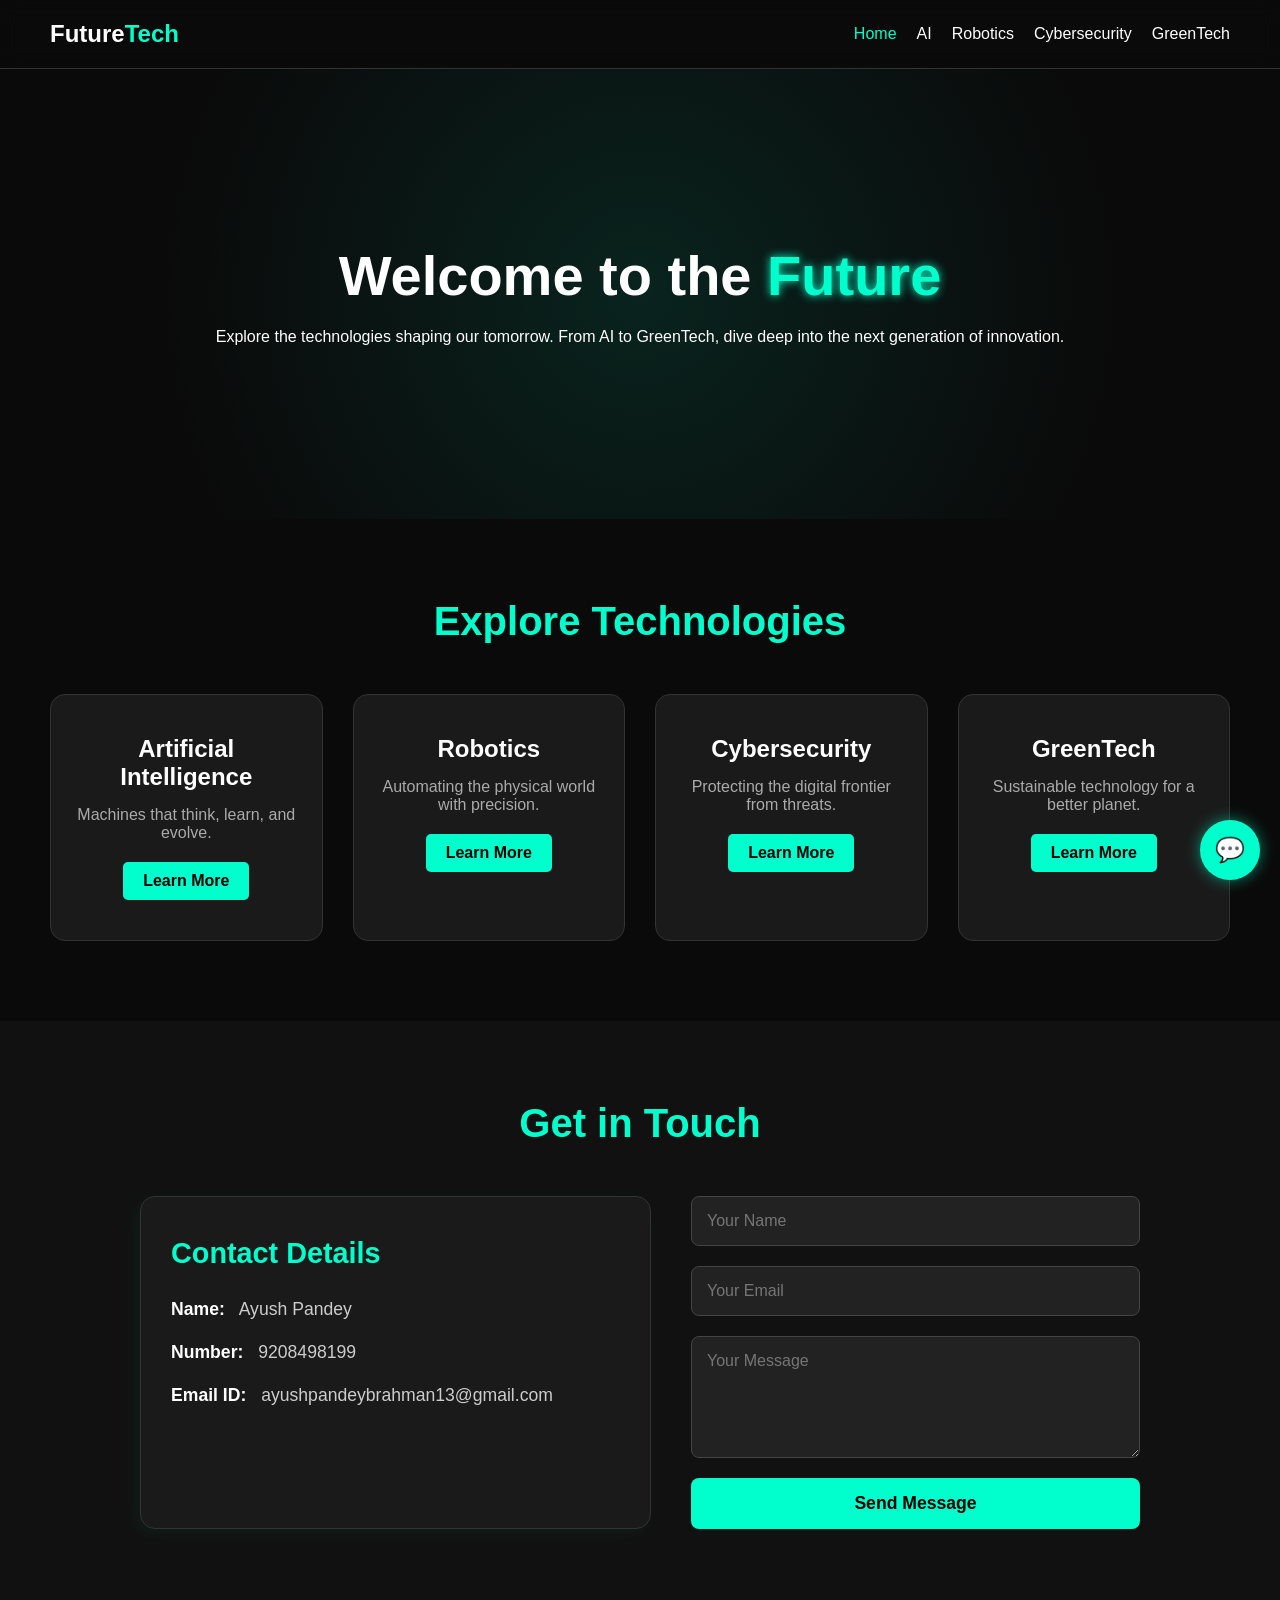
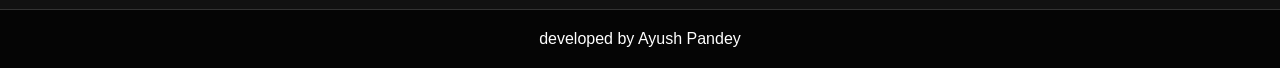
<file: index.html>
<!DOCTYPE html>
<html lang="en">
<head>
    <meta charset="UTF-8">
    <meta name="viewport" content="width=device-width, initial-scale=1.0">
    <title>Future Tech | Home</title>
    <link rel="stylesheet" href="style.css">
</head>
<body>

    <nav>
        <div class="logo">Future<span>Tech</span></div>
        <ul class="nav-links">
            <li><a href="index.html" class="active">Home</a></li>
            <li><a href="ai.html">AI</a></li>
            <li><a href="robotics.html">Robotics</a></li>
            <li><a href="cybersecurity.html">Cybersecurity</a></li>
            <li><a href="greentech.html">GreenTech</a></li>
        </ul>
    </nav>

    <main>
        <header class="hero">
            <div class="hero-content animate-fade">
                <h1>Welcome to the <span class="highlight">Future</span></h1>
                <p>Explore the technologies shaping our tomorrow. From AI to GreenTech, dive deep into the next generation of innovation.</p>
            </div>
        </header>

        <section class="tech-section">
            <h2 class="section-title">Explore Technologies</h2>
            <div class="grid-container">
                <div class="card" onclick="location.href='ai.html'">
                    <h3>Artificial Intelligence</h3>
                    <p>Machines that think, learn, and evolve.</p>
                    <span class="btn">Learn More</span>
                </div>
                <div class="card" onclick="location.href='Robotics.html'">
                    <h3>Robotics</h3>
                    <p>Automating the physical world with precision.</p>
                    <span class="btn">Learn More</span>
                </div>
                <div class="card" onclick="location.href='Cybersecurity.html'">
                    <h3>Cybersecurity</h3>
                    <p>Protecting the digital frontier from threats.</p>
                    <span class="btn">Learn More</span>
                </div>
                <div class="card" onclick="location.href='Greentech.html'">
                    <h3>GreenTech</h3>
                    <p>Sustainable technology for a better planet.</p>
                    <span class="btn">Learn More</span>
                </div>
            </div>
        </section>

        <section class="contact-section">
            <h2 class="section-title">Get in Touch</h2>
            <div class="contact-container animate-fade">
                
                <div class="contact-info">
                    <h3>Contact Details</h3>
                    <p><strong>Name:</strong> Ayush Pandey</p>
                    <p><strong>Number:</strong> 9208498199</p>
                    <p><strong>Email ID:</strong> ayushpandeybrahman13@gmail.com</p>
                </div>

                <form class="contact-form" action="https://formsubmit.co/ayushpandeybrahman13@gmail.com" method="POST">
                    <input type="hidden" name="_captcha" value="false">
                    <input type="hidden" name="_subject" value="New Submission on Future Tech Portfolio!">
                    
                    <input type="text" name="name" placeholder="Your Name" required>
                    <input type="email" name="email" placeholder="Your Email" required>
                    <textarea name="message" rows="5" placeholder="Your Message" required></textarea>
                    <button type="submit">Send Message</button>
                </form>

            </div>
        </section>
    </main>

    <div class="chatbot-container">
        <button class="chat-toggle" id="chatToggle">💬</button>
        <div class="chat-box" id="chatBox">
            <div class="chat-header">TechBot 🤖</div>
            <div class="chat-body" id="chatBody">
                <p class="bot-msg">Hi! How can I help you with Future Tech today?</p>
            </div>
            <div class="chat-input">
                <input type="text" id="userInput" placeholder="Type a message...">
                <button id="sendBtn">Send</button>
            </div>
        </div>
    </div>

    <footer>
        <p>developed by Ayush Pandey</p>
    </footer>

    <script src="script.js"></script>
</body>
</html>
</file>
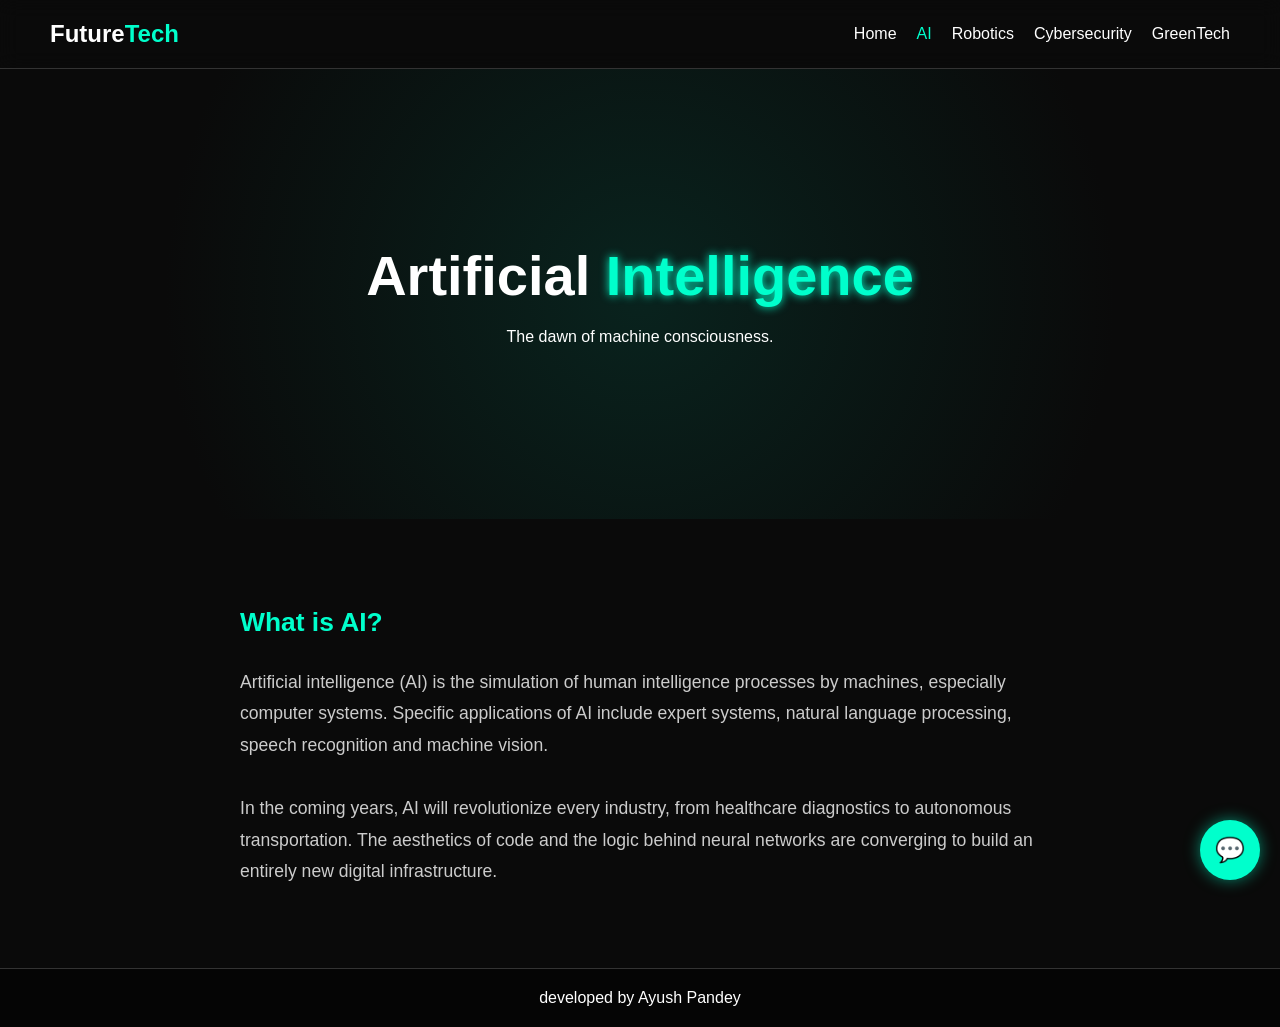
<file: ai.html>
<!DOCTYPE html>
<html lang="en">
<head>
    <meta charset="UTF-8">
    <meta name="viewport" content="width=device-width, initial-scale=1.0">
    <title>Future Tech | AI</title>
    <link rel="stylesheet" href="style.css">
</head>
<body>

    <nav>
        <div class="logo">Future<span>Tech</span></div>
        <ul class="nav-links">
            <li><a href="index.html">Home</a></li>
            <li><a href="ai.html" class="active">AI</a></li>
            <li><a href="robotics.html">Robotics</a></li>
            <li><a href="cybersecurity.html">Cybersecurity</a></li>
            <li><a href="greentech.html">GreenTech</a></li>
        </ul>
    </nav>

    <main>
        <header class="hero">
            <div class="hero-content animate-fade">
                <h1>Artificial <span class="highlight">Intelligence</span></h1>
                <p>The dawn of machine consciousness.</p>
            </div>
        </header>

        <section class="tech-section animate-fade">
            <div class="details-container">
                <h2>What is AI?</h2>
                <p>Artificial intelligence (AI) is the simulation of human intelligence processes by machines, especially computer systems. Specific applications of AI include expert systems, natural language processing, speech recognition and machine vision.</p>
                <br>
                <p>In the coming years, AI will revolutionize every industry, from healthcare diagnostics to autonomous transportation. The aesthetics of code and the logic behind neural networks are converging to build an entirely new digital infrastructure.</p>
            </div>
        </section>
    </main>

    <div class="chatbot-container">
        <button class="chat-toggle" id="chatToggle">💬</button>
        <div class="chat-box" id="chatBox">
            <div class="chat-header">TechBot 🤖</div>
            <div class="chat-body" id="chatBody">
                <p class="bot-msg">Hi! Ready to dive into AI?</p>
            </div>
            <div class="chat-input">
                <input type="text" id="userInput" placeholder="Type a message...">
                <button id="sendBtn">Send</button>
            </div>
        </div>
    </div>

    <footer>
        <p>developed by Ayush Pandey</p>
    </footer>

    <script src="script.js"></script>
</body>
</html>
</file>
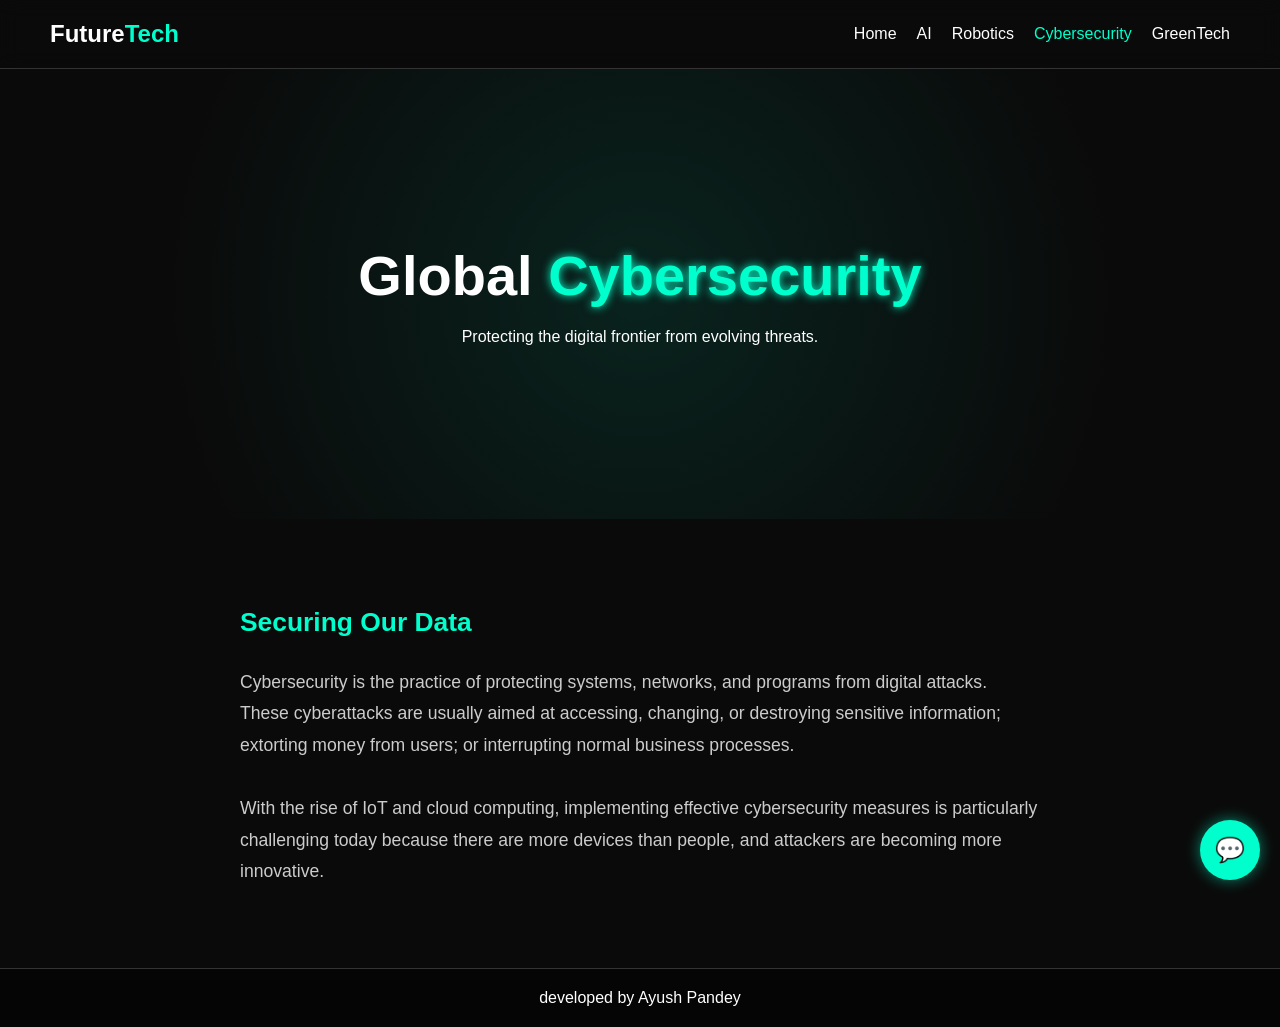
<file: cybersecurity.html>
<!DOCTYPE html>
<html lang="en">
<head>
    <meta charset="UTF-8">
    <meta name="viewport" content="width=device-width, initial-scale=1.0">
    <title>Future Tech | Cybersecurity</title>
    <link rel="stylesheet" href="style.css">
</head>
<body>

    <nav>
        <div class="logo">Future<span>Tech</span></div>
        <ul class="nav-links">
            <li><a href="index.html">Home</a></li>
            <li><a href="ai.html">AI</a></li>
            <li><a href="robotics.html">Robotics</a></li>
            <li><a href="cybersecurity.html" class="active">Cybersecurity</a></li>
            <li><a href="greentech.html">GreenTech</a></li>
        </ul>
    </nav>

    <main>
        <header class="hero">
            <div class="hero-content animate-fade">
                <h1>Global <span class="highlight">Cybersecurity</span></h1>
                <p>Protecting the digital frontier from evolving threats.</p>
            </div>
        </header>

        <section class="tech-section animate-fade">
            <div class="details-container">
                <h2>Securing Our Data</h2>
                <p>Cybersecurity is the practice of protecting systems, networks, and programs from digital attacks. These cyberattacks are usually aimed at accessing, changing, or destroying sensitive information; extorting money from users; or interrupting normal business processes.</p>
                <br>
                <p>With the rise of IoT and cloud computing, implementing effective cybersecurity measures is particularly challenging today because there are more devices than people, and attackers are becoming more innovative.</p>
            </div>
        </section>
    </main>

    <div class="chatbot-container">
        <button class="chat-toggle" id="chatToggle">💬</button>
        <div class="chat-box" id="chatBox">
            <div class="chat-header">TechBot 🤖</div>
            <div class="chat-body" id="chatBody">
                <p class="bot-msg">Hello! Curious about staying secure online?</p>
            </div>
            <div class="chat-input">
                <input type="text" id="userInput" placeholder="Type a message...">
                <button id="sendBtn">Send</button>
            </div>
        </div>
    </div>

    <footer>
        <p>developed by Ayush Pandey</p>
    </footer>

    <script src="script.js"></script>
</body>
</html>
</file>
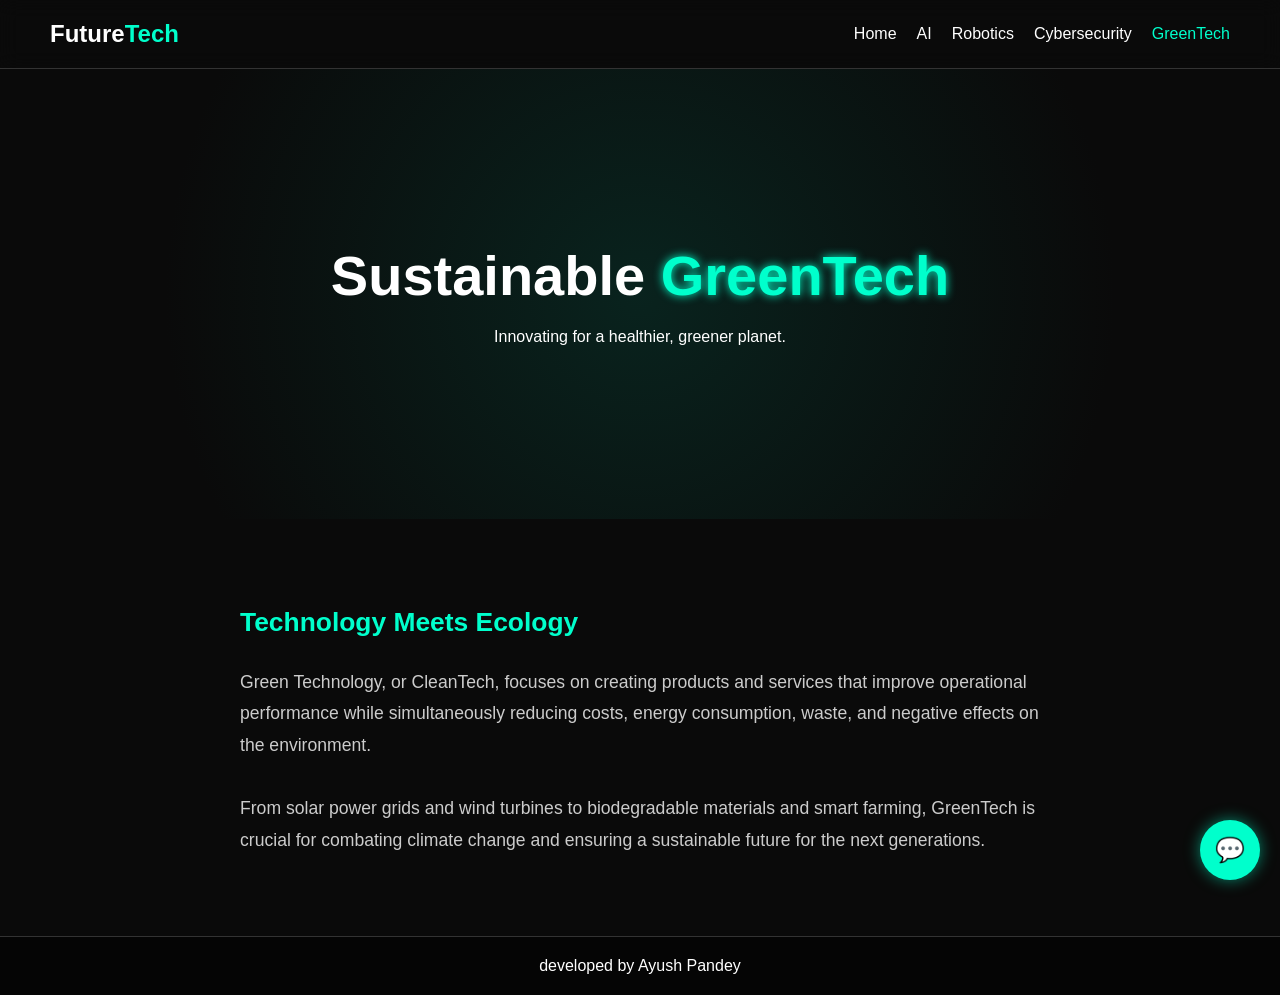
<file: greentech.html>
<!DOCTYPE html>
<html lang="en">
<head>
    <meta charset="UTF-8">
    <meta name="viewport" content="width=device-width, initial-scale=1.0">
    <title>Future Tech | GreenTech</title>
    <link rel="stylesheet" href="style.css">
</head>
<body>

    <nav>
        <div class="logo">Future<span>Tech</span></div>
        <ul class="nav-links">
            <li><a href="index.html">Home</a></li>
            <li><a href="ai.html">AI</a></li>
            <li><a href="robotics.html">Robotics</a></li>
            <li><a href="cybersecurity.html">Cybersecurity</a></li>
            <li><a href="greentech.html" class="active">GreenTech</a></li>
        </ul>
    </nav>

    <main>
        <header class="hero">
            <div class="hero-content animate-fade">
                <h1>Sustainable <span class="highlight">GreenTech</span></h1>
                <p>Innovating for a healthier, greener planet.</p>
            </div>
        </header>

        <section class="tech-section animate-fade">
            <div class="details-container">
                <h2>Technology Meets Ecology</h2>
                <p>Green Technology, or CleanTech, focuses on creating products and services that improve operational performance while simultaneously reducing costs, energy consumption, waste, and negative effects on the environment.</p>
                <br>
                <p>From solar power grids and wind turbines to biodegradable materials and smart farming, GreenTech is crucial for combating climate change and ensuring a sustainable future for the next generations.</p>
            </div>
        </section>
    </main>

    <div class="chatbot-container">
        <button class="chat-toggle" id="chatToggle">💬</button>
        <div class="chat-box" id="chatBox">
            <div class="chat-header">TechBot 🤖</div>
            <div class="chat-body" id="chatBody">
                <p class="bot-msg">Hi! Let's talk about saving the planet with GreenTech!</p>
            </div>
            <div class="chat-input">
                <input type="text" id="userInput" placeholder="Type a message...">
                <button id="sendBtn">Send</button>
            </div>
        </div>
    </div>

    <footer>
        <p>developed by Ayush Pandey</p>
    </footer>

    <script src="script.js"></script>
</body>
</html>
</file>
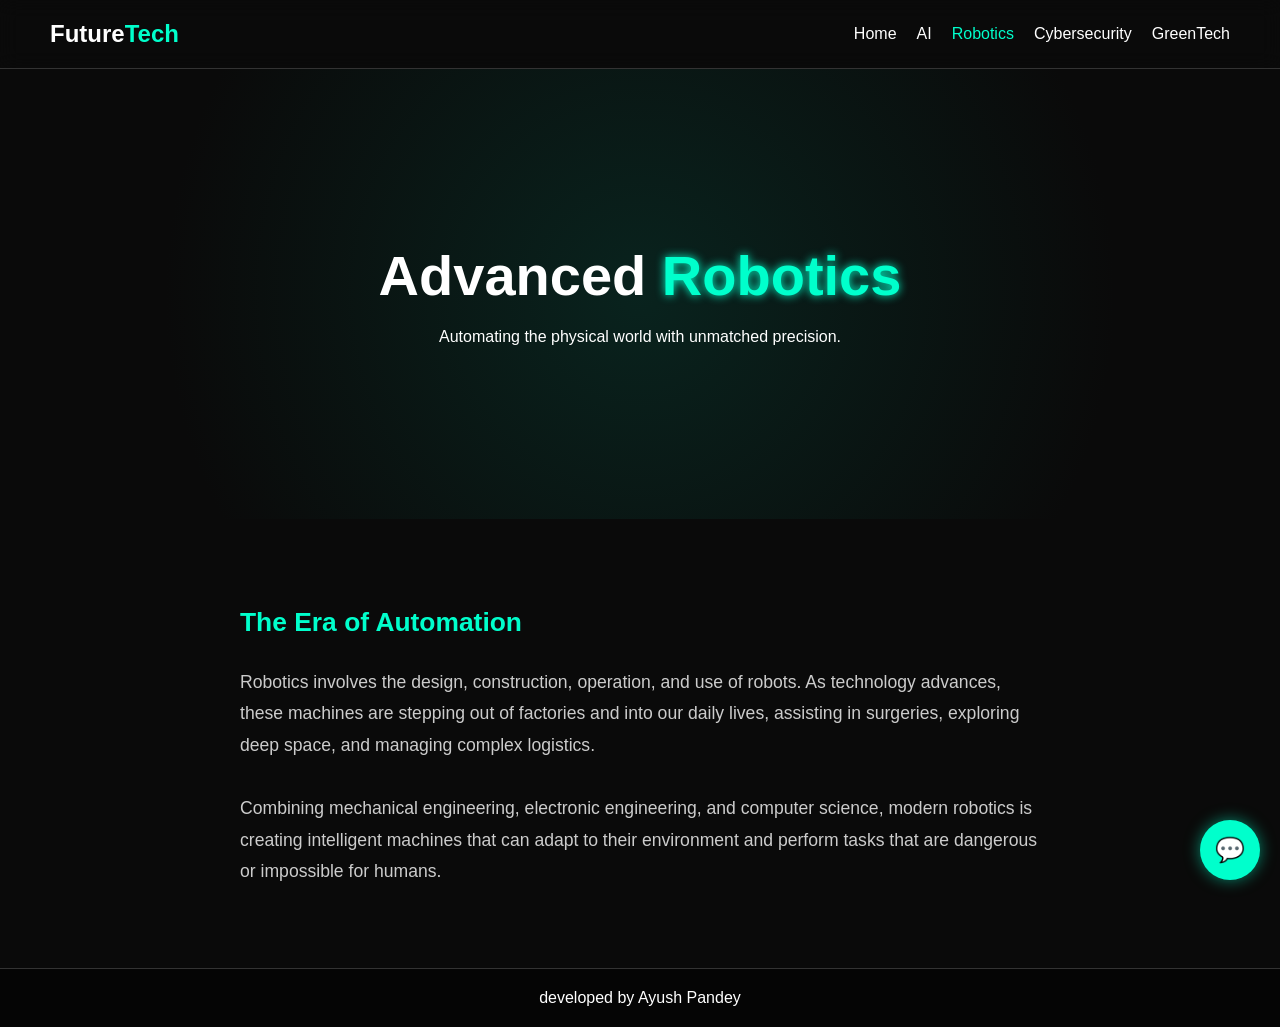
<file: robotics.html>
<!DOCTYPE html>
<html lang="en">
<head>
    <meta charset="UTF-8">
    <meta name="viewport" content="width=device-width, initial-scale=1.0">
    <title>Future Tech | Robotics</title>
    <link rel="stylesheet" href="style.css">
</head>
<body>

    <nav>
        <div class="logo">Future<span>Tech</span></div>
        <ul class="nav-links">
            <li><a href="index.html">Home</a></li>
            <li><a href="ai.html">AI</a></li>
            <li><a href="robotics.html" class="active">Robotics</a></li>
            <li><a href="cybersecurity.html">Cybersecurity</a></li>
            <li><a href="greentech.html">GreenTech</a></li>
        </ul>
    </nav>

    <main>
        <header class="hero">
            <div class="hero-content animate-fade">
                <h1>Advanced <span class="highlight">Robotics</span></h1>
                <p>Automating the physical world with unmatched precision.</p>
            </div>
        </header>

        <section class="tech-section animate-fade">
            <div class="details-container">
                <h2>The Era of Automation</h2>
                <p>Robotics involves the design, construction, operation, and use of robots. As technology advances, these machines are stepping out of factories and into our daily lives, assisting in surgeries, exploring deep space, and managing complex logistics.</p>
                <br>
                <p>Combining mechanical engineering, electronic engineering, and computer science, modern robotics is creating intelligent machines that can adapt to their environment and perform tasks that are dangerous or impossible for humans.</p>
            </div>
        </section>
    </main>

    <div class="chatbot-container">
        <button class="chat-toggle" id="chatToggle">💬</button>
        <div class="chat-box" id="chatBox">
            <div class="chat-header">TechBot 🤖</div>
            <div class="chat-body" id="chatBody">
                <p class="bot-msg">Hi! Need any info on our Robotics division?</p>
            </div>
            <div class="chat-input">
                <input type="text" id="userInput" placeholder="Type a message...">
                <button id="sendBtn">Send</button>
            </div>
        </div>
    </div>

    <footer>
        <p>developed by Ayush Pandey</p>
    </footer>

    <script src="script.js"></script>
</body>
</html>
</file>
<file: style.css>
/* Base Styles & Flexbox Layout for Footer */
* {
    margin: 0;
    padding: 0;
    box-sizing: border-box;
    font-family: 'Segoe UI', Tahoma, Geneva, Verdana, sans-serif;
}

body {
    background-color: #0a0a0a;
    color: #fff;
    overflow-x: hidden;
    display: flex;
    flex-direction: column;
    min-height: 100vh;
}

main {
    flex: 1;
}

/* Navigation */
nav {
    display: flex;
    justify-content: space-between;
    align-items: center;
    padding: 20px 50px;
    background: rgba(10, 10, 10, 0.9);
    position: sticky;
    top: 0;
    z-index: 100;
    backdrop-filter: blur(10px);
    border-bottom: 1px solid #333;
}

.logo {
    font-size: 24px;
    font-weight: bold;
}

.logo span {
    color: #00ffcc;
}

.nav-links {
    list-style: none;
    display: flex;
    gap: 20px;
}

.nav-links a {
    color: #fff;
    text-decoration: none;
    transition: color 0.3s;
}

.nav-links a:hover, .nav-links a.active {
    color: #00ffcc;
}

/* Hero Section */
.hero {
    min-height: 50vh;
    display: flex;
    justify-content: center;
    align-items: center;
    text-align: center;
    background: radial-gradient(circle, rgba(0,255,204,0.1) 0%, rgba(10,10,10,1) 70%);
    padding: 40px 20px;
}

.hero h1 {
    font-size: 3.5rem;
    margin-bottom: 20px;
}

.highlight {
    color: #00ffcc;
    text-shadow: 0 0 10px #00ffcc;
}

.animate-fade {
    animation: fadeIn 1.5s ease-in-out;
}

/* Tech Grid with 3D Animation */
.tech-section {
    padding: 80px 50px;
    text-align: center;
}

.section-title {
    font-size: 2.5rem;
    margin-bottom: 50px;
    color: #00ffcc;
}

.grid-container {
    display: grid;
    grid-template-columns: repeat(auto-fit, minmax(250px, 1fr));
    gap: 30px;
    perspective: 1000px;
}

.card {
    background: #1a1a1a;
    padding: 40px 20px;
    border-radius: 15px;
    border: 1px solid #333;
    cursor: pointer;
    transition: transform 0.5s ease, box-shadow 0.5s ease;
    transform-style: preserve-3d;
}

.card:hover {
    transform: rotateX(10deg) rotateY(-10deg) scale(1.05);
    box-shadow: -10px 10px 20px rgba(0, 255, 204, 0.2);
    border-color: #00ffcc;
}

.card h3 {
    margin-bottom: 15px;
    font-size: 1.5rem;
}

.card p {
    margin-bottom: 20px;
    color: #aaa;
}

.btn {
    display: inline-block;
    padding: 10px 20px;
    background: #00ffcc;
    color: #000;
    border-radius: 5px;
    font-weight: bold;
}

/* Details Section (for sub-pages) */
.details-container {
    max-width: 800px;
    margin: 0 auto;
    text-align: left;
    line-height: 1.8;
    color: #ccc;
    font-size: 1.1rem;
}

.details-container h2 {
    color: #00ffcc;
    margin-bottom: 20px;
}

/* Updated Contact Section */
.contact-section {
    padding: 80px 50px;
    background: #111;
    text-align: center;
}

.contact-container {
    display: flex;
    flex-wrap: wrap;
    justify-content: center;
    gap: 40px;
    max-width: 1000px;
    margin: 0 auto;
    text-align: left;
}

.contact-info {
    background: #1a1a1a;
    padding: 40px 30px;
    border-radius: 15px;
    border: 1px solid #333;
    flex: 1;
    min-width: 300px;
    box-shadow: -5px 5px 15px rgba(0, 255, 204, 0.05);
    transition: transform 0.3s ease;
}

.contact-info:hover {
    transform: translateY(-5px);
    border-color: #00ffcc;
}

.contact-info h3 {
    color: #00ffcc;
    margin-bottom: 25px;
    font-size: 1.8rem;
}

.contact-info p {
    font-size: 1.1rem;
    margin-bottom: 15px;
    color: #ccc;
    line-height: 1.6;
}

.contact-info strong {
    color: #fff;
    margin-right: 10px;
}

.contact-form {
    flex: 1;
    min-width: 300px;
    display: flex;
    flex-direction: column;
    gap: 20px;
}

.contact-form input, .contact-form textarea {
    padding: 15px;
    background: #222;
    border: 1px solid #444;
    color: #fff;
    border-radius: 8px;
    font-size: 1rem;
    transition: border-color 0.3s;
}

.contact-form input:focus, .contact-form textarea:focus {
    outline: none;
    border-color: #00ffcc;
}

.contact-form button {
    padding: 15px;
    background: #00ffcc;
    color: #000;
    border: none;
    border-radius: 8px;
    font-weight: bold;
    font-size: 1.1rem;
    cursor: pointer;
    transition: all 0.3s ease;
}

.contact-form button:hover {
    background: #fff;
    box-shadow: 0 0 15px rgba(0, 255, 204, 0.6);
}

/* Chatbot */
.chatbot-container {
    position: fixed;
    bottom: 20px;
    right: 20px;
    z-index: 1000;
}

.chat-toggle {
    width: 60px;
    height: 60px;
    border-radius: 50%;
    background: #00ffcc;
    border: none;
    font-size: 24px;
    cursor: pointer;
    box-shadow: 0 0 15px rgba(0,255,204,0.5);
    transition: transform 0.3s;
}

.chat-toggle:hover {
    transform: scale(1.1);
}

.chat-box {
    display: none;
    position: absolute;
    bottom: 80px;
    right: 0;
    width: 300px;
    background: #1a1a1a;
    border: 1px solid #333;
    border-radius: 10px;
    overflow: hidden;
}

.chat-header {
    background: #00ffcc;
    color: #000;
    padding: 15px;
    font-weight: bold;
    text-align: center;
}

.chat-body {
    height: 250px;
    padding: 15px;
    overflow-y: auto;
    display: flex;
    flex-direction: column;
    gap: 10px;
}

.bot-msg, .user-msg {
    padding: 10px;
    border-radius: 10px;
    max-width: 80%;
    font-size: 14px;
}

.bot-msg {
    background: #333;
    align-self: flex-start;
}

.user-msg {
    background: #00ffcc;
    color: #000;
    align-self: flex-end;
}

.chat-input {
    display: flex;
    border-top: 1px solid #333;
}

.chat-input input {
    flex: 1;
    padding: 10px;
    border: none;
    background: #111;
    color: #fff;
    outline: none;
}

.chat-input button {
    padding: 10px 15px;
    background: #00ffcc;
    border: none;
    cursor: pointer;
    font-weight: bold;
}

/* Footer */
footer {
    text-align: center;
    padding: 20px;
    background: #050505;
    border-top: 1px solid #333;
    width: 100%;
}

/* Keyframes */
@keyframes fadeIn {
    from { opacity: 0; transform: translateY(20px); }
    to { opacity: 1; transform: translateY(0); }
}

/* ===== Responsive Media Queries ===== */

/* Tablets & Small Laptops */
@media (max-width: 1024px) {
    nav {
        padding: 15px 30px;
    }

    .hero h1 {
        font-size: 3rem;
    }

    .tech-section, .contact-section {
        padding: 60px 30px;
    }

    .card {
        padding: 35px 15px;
    }
}

/* Mobile */
@media (max-width: 768px) {
    nav {
        flex-direction: column;
        align-items: flex-start;
        padding: 15px 20px;
    }

    .nav-links {
        flex-direction: column;
        gap: 10px;
        margin-top: 10px;
    }

    .hero {
        min-height: 40vh;
        padding: 30px 15px;
    }

    .hero h1 {
        font-size: 2.5rem;
    }

    .tech-section, .contact-section {
        padding: 50px 20px;
    }

    .contact-container {
        flex-direction: column;
        gap: 25px;
    }
}

/* Extra Small Mobile */
@media (max-width: 480px) {
    .hero h1 {
        font-size: 2rem;
    }

    .btn {
        padding: 8px 15px;
        font-size: 0.9rem;
    }

    .chat-box {
        width: 250px;
    }
}
</file>
